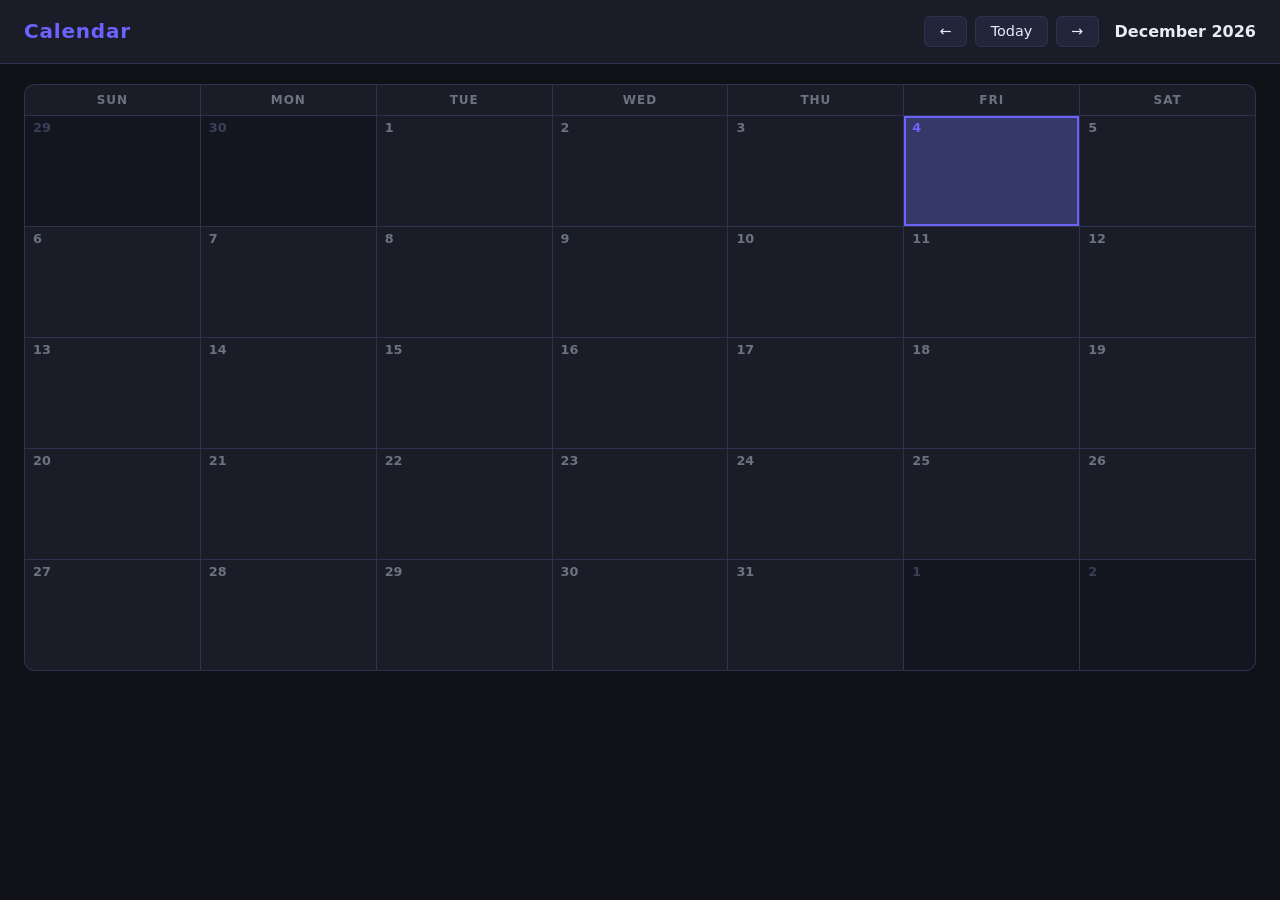
<file: calendar.html>
<!DOCTYPE html>
<html lang="en">
<head>
  <meta charset="UTF-8" />
  <meta name="viewport" content="width=device-width, initial-scale=1.0" />
  <title>Calendar</title>
  <link rel="stylesheet" href="calendar.css" />
</head>
<body>

  <!-- Header -->
  <header class="cal-header">
    <span class="cal-title">Calendar</span>
    <div class="cal-nav">
      <button id="btn-prev" aria-label="Previous month">&#8592;</button>
      <button id="btn-today">Today</button>
      <button id="btn-next" aria-label="Next month">&#8594;</button>
    </div>
    <span id="month-label" class="month-label"></span>
  </header>

  <!-- Calendar grid -->
  <main class="cal-main">
    <div class="cal-grid" id="cal-grid">
      <!-- Weekday headers -->
      <div class="cal-weekday">Sun</div>
      <div class="cal-weekday">Mon</div>
      <div class="cal-weekday">Tue</div>
      <div class="cal-weekday">Wed</div>
      <div class="cal-weekday">Thu</div>
      <div class="cal-weekday">Fri</div>
      <div class="cal-weekday">Sat</div>
      <!-- Day cells injected by JS -->
    </div>
  </main>

  <!-- Modal overlay -->
  <div class="modal-overlay" id="modal-overlay" aria-hidden="true">
    <div class="modal" role="dialog" aria-modal="true" aria-labelledby="modal-heading">
      <h2 id="modal-heading">Add Event</h2>

      <form id="event-form" novalidate>
        <input type="hidden" id="event-id" />

        <div class="form-group">
          <label for="event-title">Title <span class="required">*</span></label>
          <input type="text" id="event-title" placeholder="Event title" autocomplete="off" />
          <span class="field-error" id="error-title"></span>
        </div>

        <div class="form-group">
          <label for="event-date">Date <span class="required">*</span></label>
          <input type="date" id="event-date" />
          <span class="field-error" id="error-date"></span>
        </div>

        <div class="form-row">
          <div class="form-group">
            <label for="event-start">Start time</label>
            <input type="time" id="event-start" />
          </div>
          <div class="form-group">
            <label for="event-end">End time</label>
            <input type="time" id="event-end" />
            <span class="field-error" id="error-time"></span>
          </div>
        </div>

        <div class="form-group">
          <label for="event-desc">Description</label>
          <textarea id="event-desc" rows="3" placeholder="Optional notes"></textarea>
        </div>

        <div class="modal-actions">
          <button type="button" id="btn-delete" class="btn-danger" style="display:none">Delete</button>
          <div class="modal-actions-right">
            <button type="button" id="btn-cancel" class="btn-secondary">Cancel</button>
            <button type="submit" id="btn-save" class="btn-primary">Save</button>
          </div>
        </div>
      </form>
    </div>
  </div>

  <script src="calendar.js"></script>
</body>
</html>
</file>
<file: calendar.css>
/* ── Custom properties ───────────────────────────────────────────── */
:root {
  --bg: #0f1117;
  --surface: #1a1d27;
  --surface-2: #22263a;
  --border: #2e3250;
  --accent: #6c63ff;
  --accent-hover: #5a52e0;
  --text: #e8eaf6;
  --text-muted: #6b7280;
  --today-bg: #6c63ff22;
  --today-border: #6c63ff;
  --other-month: #3a3f5c;
  --danger: #ef4444;
  --danger-hover: #dc2626;
  --radius: 10px;
  --shadow: 0 8px 32px rgba(0,0,0,0.5);
}

/* ── Reset / base ────────────────────────────────────────────────── */
*, *::before, *::after { box-sizing: border-box; margin: 0; padding: 0; }

body {
  font-family: 'Inter', system-ui, sans-serif;
  background: var(--bg);
  color: var(--text);
  min-height: 100vh;
  display: flex;
  flex-direction: column;
}

button {
  cursor: pointer;
  font-family: inherit;
  border: none;
  outline: none;
}

/* ── Header ──────────────────────────────────────────────────────── */
.cal-header {
  display: flex;
  align-items: center;
  gap: 1rem;
  padding: 1rem 1.5rem;
  background: var(--surface);
  border-bottom: 1px solid var(--border);
  flex-wrap: wrap;
}

.cal-title {
  font-size: 1.25rem;
  font-weight: 700;
  color: var(--accent);
  letter-spacing: 0.04em;
  margin-right: auto;
}

.cal-nav {
  display: flex;
  gap: 0.5rem;
}

.cal-nav button {
  padding: 0.4rem 0.9rem;
  border-radius: 6px;
  background: var(--surface-2);
  color: var(--text);
  font-size: 0.9rem;
  border: 1px solid var(--border);
  transition: background 0.15s, border-color 0.15s;
}

.cal-nav button:hover {
  background: var(--accent);
  border-color: var(--accent);
}

.month-label {
  font-size: 1rem;
  font-weight: 600;
  min-width: 140px;
  text-align: right;
  color: var(--text);
}

/* ── Main / grid wrapper ─────────────────────────────────────────── */
.cal-main {
  flex: 1;
  padding: 1.25rem 1.5rem;
  overflow: auto;
}

.cal-grid {
  display: grid;
  grid-template-columns: repeat(7, 1fr);
  gap: 1px;
  background: var(--border);
  border: 1px solid var(--border);
  border-radius: var(--radius);
  overflow: hidden;
}

/* ── Weekday header cells ────────────────────────────────────────── */
.cal-weekday {
  background: var(--surface);
  text-align: center;
  padding: 0.5rem 0;
  font-size: 0.75rem;
  font-weight: 600;
  text-transform: uppercase;
  letter-spacing: 0.08em;
  color: var(--text-muted);
}

/* ── Day cells ───────────────────────────────────────────────────── */
.cal-day {
  background: var(--surface);
  min-height: 110px;
  padding: 0.4rem 0.5rem;
  cursor: pointer;
  transition: background 0.12s;
  display: flex;
  flex-direction: column;
  gap: 3px;
  position: relative;
}

.cal-day:hover { background: var(--surface-2); }

.cal-day.other-month { background: #13151f; }
.cal-day.other-month .day-num { color: var(--other-month); }

.cal-day.today {
  background: var(--today-bg);
  box-shadow: inset 0 0 0 2px var(--today-border);
}

.day-num {
  font-size: 0.8rem;
  font-weight: 600;
  color: var(--text-muted);
  line-height: 1;
  margin-bottom: 2px;
}

.cal-day.today .day-num {
  color: var(--accent);
}

/* ── Event chips ─────────────────────────────────────────────────── */
.event-chip {
  display: block;
  background: var(--accent);
  color: #fff;
  font-size: 0.7rem;
  font-weight: 500;
  padding: 2px 6px;
  border-radius: 4px;
  white-space: nowrap;
  overflow: hidden;
  text-overflow: ellipsis;
  cursor: pointer;
  transition: background 0.12s, transform 0.1s;
  line-height: 1.5;
}

.event-chip:hover {
  background: var(--accent-hover);
  transform: translateY(-1px);
}

/* ── Modal overlay ───────────────────────────────────────────────── */
.modal-overlay {
  position: fixed;
  inset: 0;
  background: rgba(0,0,0,0.65);
  display: flex;
  align-items: center;
  justify-content: center;
  z-index: 100;
  opacity: 0;
  pointer-events: none;
  transition: opacity 0.2s;
  padding: 1rem;
}

.modal-overlay.open {
  opacity: 1;
  pointer-events: all;
}

.modal {
  background: var(--surface);
  border: 1px solid var(--border);
  border-radius: var(--radius);
  padding: 1.75rem;
  width: 100%;
  max-width: 440px;
  box-shadow: var(--shadow);
  transform: translateY(12px);
  transition: transform 0.2s;
}

.modal-overlay.open .modal { transform: translateY(0); }

.modal h2 {
  font-size: 1.1rem;
  font-weight: 700;
  margin-bottom: 1.25rem;
  color: var(--text);
}

/* ── Form ────────────────────────────────────────────────────────── */
.form-group {
  display: flex;
  flex-direction: column;
  gap: 0.35rem;
  margin-bottom: 1rem;
}

.form-row {
  display: grid;
  grid-template-columns: 1fr 1fr;
  gap: 0.75rem;
  margin-bottom: 1rem;
}

.form-row .form-group { margin-bottom: 0; }

label {
  font-size: 0.8rem;
  font-weight: 600;
  color: var(--text-muted);
  text-transform: uppercase;
  letter-spacing: 0.05em;
}

.required { color: var(--danger); }

input[type="text"],
input[type="date"],
input[type="time"],
textarea {
  background: var(--surface-2);
  border: 1px solid var(--border);
  border-radius: 6px;
  color: var(--text);
  font-family: inherit;
  font-size: 0.9rem;
  padding: 0.5rem 0.75rem;
  outline: none;
  transition: border-color 0.15s;
  width: 100%;
}

input:focus, textarea:focus {
  border-color: var(--accent);
}

input.invalid, textarea.invalid {
  border-color: var(--danger);
}

/* Fix date/time picker appearance on dark backgrounds */
input[type="date"]::-webkit-calendar-picker-indicator,
input[type="time"]::-webkit-calendar-picker-indicator {
  filter: invert(0.8);
}

textarea { resize: vertical; }

.field-error {
  font-size: 0.75rem;
  color: var(--danger);
  min-height: 1rem;
  display: block;
}

/* ── Modal actions ───────────────────────────────────────────────── */
.modal-actions {
  display: flex;
  align-items: center;
  justify-content: space-between;
  margin-top: 1.25rem;
  gap: 0.5rem;
}

.modal-actions-right {
  display: flex;
  gap: 0.5rem;
  margin-left: auto;
}

.btn-primary {
  background: var(--accent);
  color: #fff;
  padding: 0.5rem 1.25rem;
  border-radius: 6px;
  font-size: 0.9rem;
  font-weight: 600;
  transition: background 0.15s;
}
.btn-primary:hover { background: var(--accent-hover); }

.btn-secondary {
  background: var(--surface-2);
  color: var(--text);
  padding: 0.5rem 1rem;
  border-radius: 6px;
  font-size: 0.9rem;
  border: 1px solid var(--border);
  transition: background 0.15s;
}
.btn-secondary:hover { background: var(--border); }

.btn-danger {
  background: transparent;
  color: var(--danger);
  padding: 0.5rem 1rem;
  border-radius: 6px;
  font-size: 0.9rem;
  border: 1px solid var(--danger);
  transition: background 0.15s, color 0.15s;
}
.btn-danger:hover { background: var(--danger); color: #fff; }

/* ── Responsive ──────────────────────────────────────────────────── */
@media (max-width: 600px) {
  .cal-header { padding: 0.75rem 1rem; }
  .cal-title { font-size: 1rem; }
  .month-label { text-align: left; min-width: unset; width: 100%; order: 3; }

  .cal-main { padding: 0.75rem; }

  .cal-day { min-height: 60px; padding: 0.3rem; }

  /* Replace chips with colored dots on small screens */
  .event-chip {
    width: 8px;
    height: 8px;
    border-radius: 50%;
    padding: 0;
    font-size: 0;
    flex-shrink: 0;
  }

  .form-row { grid-template-columns: 1fr; }
}
</file>
